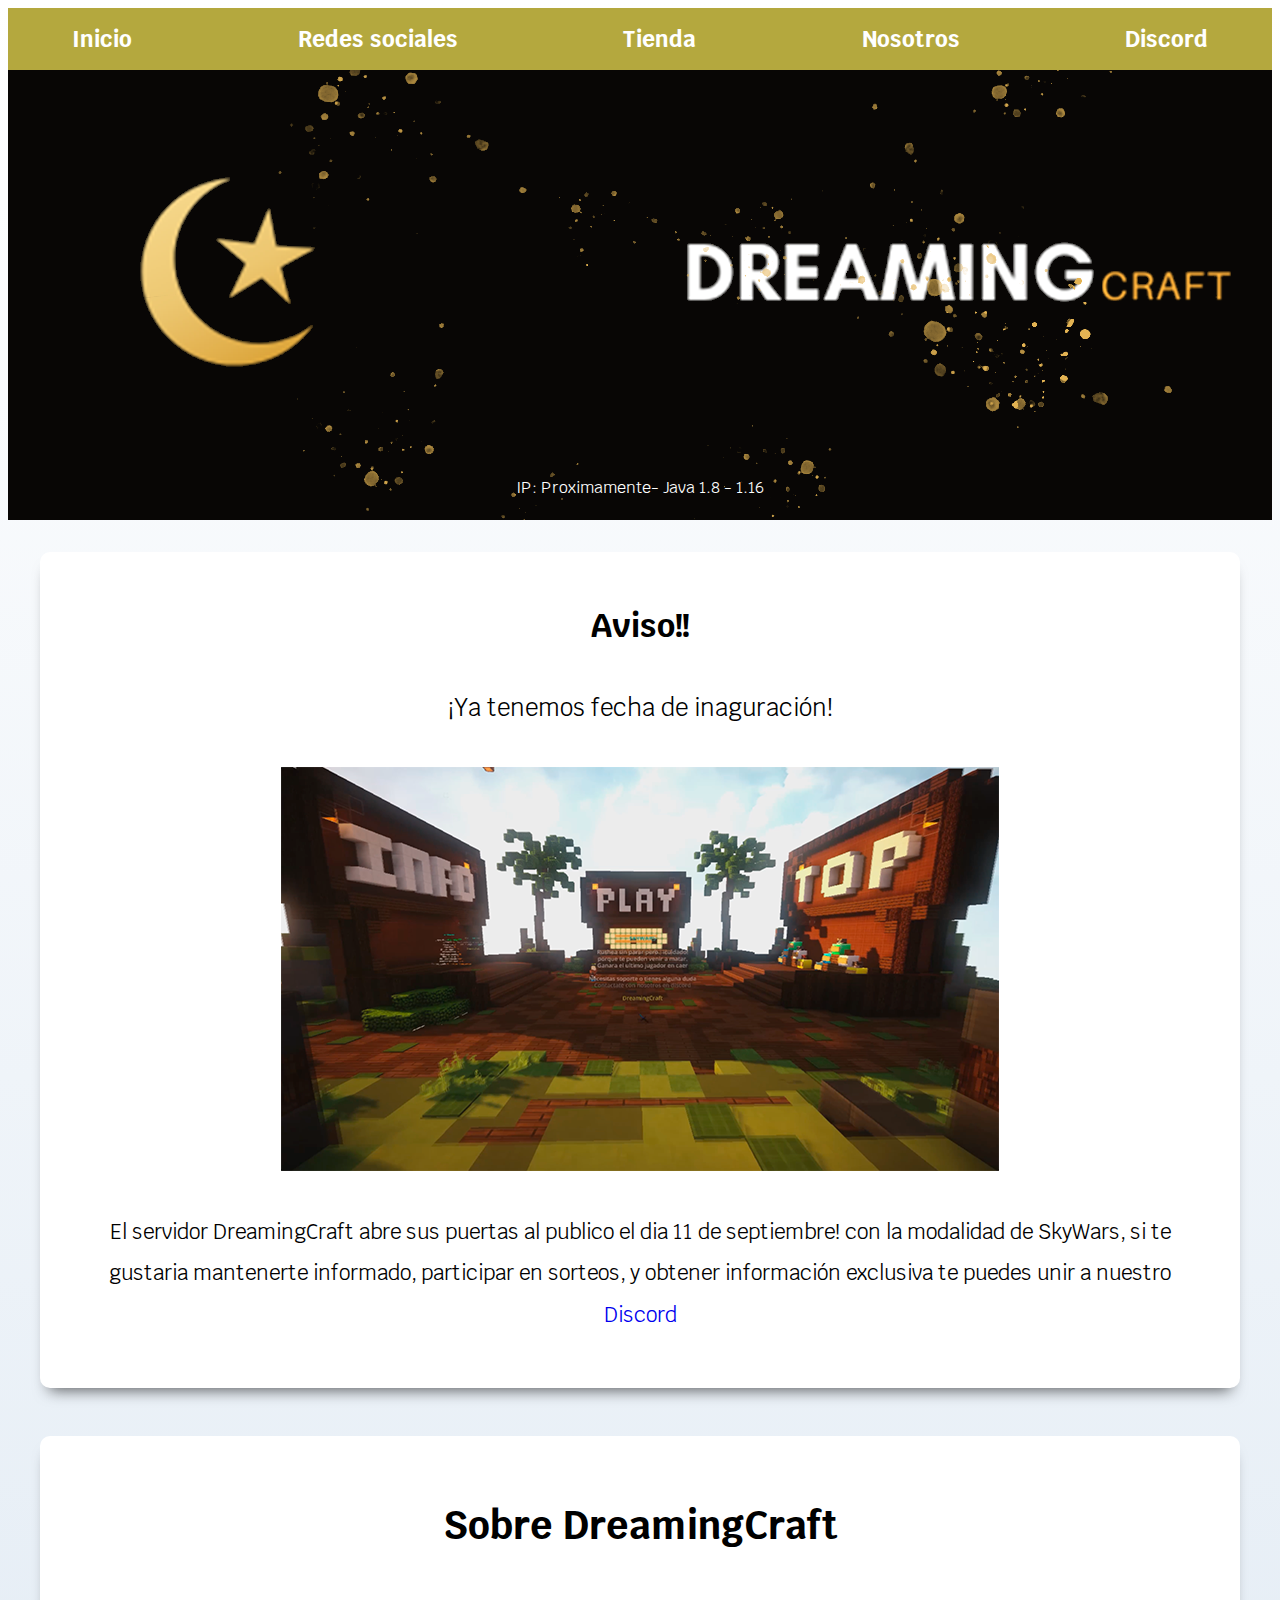
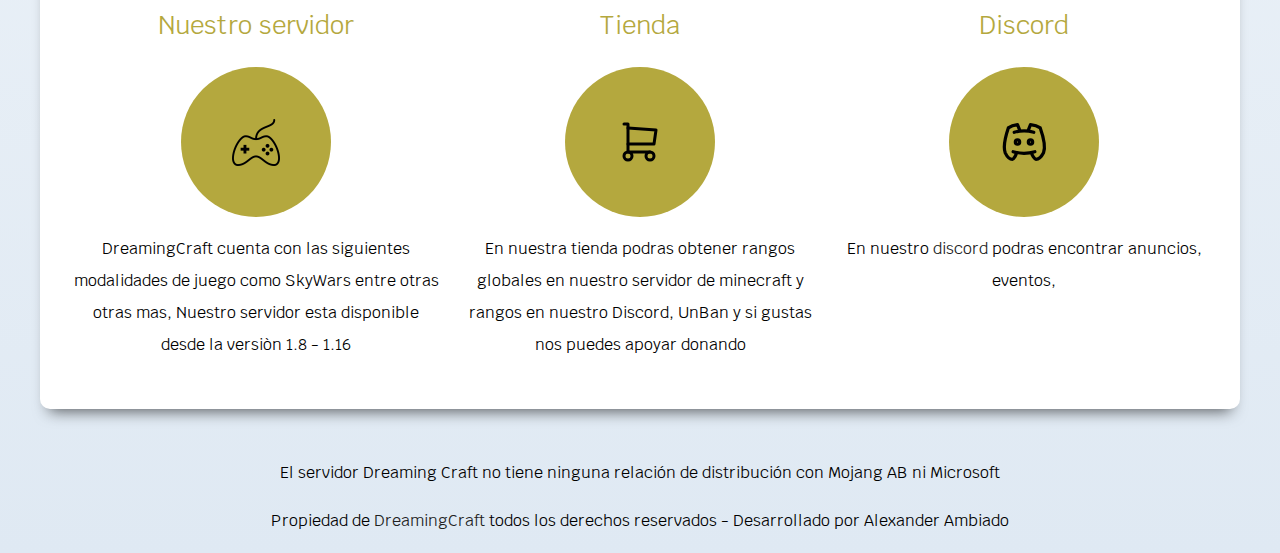
<file: index.html>
<!DOCTYPE html>
<html lang="en">
<head>
    <meta charset="UTF-8">
    <meta name="viewport" content="width=device-width, initial-scale=1.0">
    <meta http-equiv="X-UA-Compatible" content="ie=edge">
    <title>DreamingCraft</title>
    <link rel="stylesheet" href="https://necolas.github.io/normalize.css/8.0.0/normalize.css">
    <link href="https://fonts.googleapis.com/css?family=Krub:400,700" rel="stylesheet">
    <link rel="stylesheet" href="css/style.css">
</head>
<body>

    <div class=" nav-bg">
        <nav class="navegacion contenedor">
            <a href="index.html">Inicio</a>
            <a href="redes.html">Redes sociales</a>
            <a href="https://dreamingcraft.tebex.io">Tienda</a>
            <a href="nosotros.html">Nosotros</a>
            <a href="https://discord.io/dreamingcraft">Discord</a>
        </nav>
    </div>

    <div class="hero">
        <div class="contenido-hero">

            <p>IP: Proximamente<!--dreamingcraft.gamename.net-->- Java 1.8 - 1.16</p>

        </div>
    </div>

    <div class="contenedor sombra">
        <h1 style="font-size: 2rem;">Aviso!!</h1>
            <div class="avisos">
                <div class="aviso">
                    <h3 style="text-align: center; color: black; font-size: 1.5rem;">¡Ya tenemos fecha de inaguración!</h3>
                    <img class="icono__aviso" src="img/lobby principal.png">
                    <p style="font-size: 1.3rem;">El servidor DreamingCraft abre sus puertas al publico el dia 11 de septiembre! con la modalidad de SkyWars, 
                    si te gustaria mantenerte informado, participar en sorteos, y obtener información exclusiva te puedes unir a nuestro 
                    <a class="discord" href="https://discord.com/invite/9ZHVGe3Y7M">Discord</a>
                    </p>
                </div>
            </div>
        </div>
        
    <div class="contenedor sombra">
        <h2>Sobre DreamingCraft</h2>
        <main class="servicios">

                <div class="servicio">
                    <a class="servidor" href=""><h3>Nuestro servidor</h3></a>
                        <div class="iconos">
                            <img class="icono" src="img/mando.png">
                        </div>    
                        <p>DreamingCraft cuenta con las siguientes modalidades de juego como SkyWars entre otras otras mas, 
                            Nuestro servidor esta disponible desde la versiòn 1.8 - 1.16
                        </p>
                    
                </div>
                <div class="servicio">
                    <a class="tienda" href="tienda.html"><h3>Tienda</h3></a>
                        <div class="iconos">
                            <svg xmlns="http://www.w3.org/2000/svg" class="icon icon-tabler icon-tabler-shopping-cart" width="48" height="48" viewBox="0 0 24 24" stroke-width="1.5" stroke="#000000" fill="none" stroke-linecap="round" stroke-linejoin="round">
                                <path stroke="none" d="M0 0h24v24H0z" fill="none"/>
                                <circle cx="6" cy="19" r="2" />
                                <circle cx="17" cy="19" r="2" />
                                <path d="M17 17h-11v-14h-2" />
                                <path d="M6 5l14 1l-1 7h-13" />
                            </svg>
                    </div>
                    <p>En nuestra tienda podras obtener rangos globales en nuestro servidor de minecraft y rangos en nuestro Discord, UnBan y si gustas nos puedes apoyar donando </p>
                </div>
                
                <div class="servicio">
                    <a class="discord" href="https://discord.com/invite/9ZHVGe3Y7M"><h3>Discord</h3></a>   
                        <div class="iconos">
                            <svg xmlns="http://www.w3.org/2000/svg" class="icon icon-tabler icon-tabler-brand-discord" width="52" height="52" viewBox="0 0 24 24" stroke-width="1.5" stroke="#000000" fill="none" stroke-linecap="round" stroke-linejoin="round">
                                <path stroke="none" d="M0 0h24v24H0z" fill="none"/>
                                <circle cx="9" cy="12" r="1" />
                                <circle cx="15" cy="12" r="1" />
                                <path d="M7.5 7.5c3.5 -1 5.5 -1 9 0" />
                                <path d="M7 16.5c3.5 1 6.5 1 10 0" />
                                <path d="M15.5 17c0 1 1.5 3 2 3c1.5 0 2.833 -1.667 3.5 -3c.667 -1.667 .5 -5.833 -1.5 -11.5c-1.457 -1.015 -3 -1.34 -4.5 -1.5l-1 2.5" />
                                <path d="M8.5 17c0 1 -1.356 3 -1.832 3c-1.429 0 -2.698 -1.667 -3.333 -3c-.635 -1.667 -.476 -5.833 1.428 -11.5c1.388 -1.015 2.782 -1.34 4.237 -1.5l1 2.5" />
                            </svg> 
                        </div>
                    <p>En nuestro <a href="https://discord.gg/9ZHVGe3Y7M" class="links">discord</a> podras encontrar anuncios, eventos,</p>
                </div>
        </main>

    </div>

    <footer class="footer">
        <p >El servidor Dreaming Craft no tiene ninguna relación de distribución con Mojang AB ni Microsoft</p>
        <p>Propiedad de <a href="index.html" class="pie">DreamingCraft</a> todos los derechos reservados - Desarrollado por Alexander Ambiado</p>
    </footer>
    
</body>
</html>
</file>
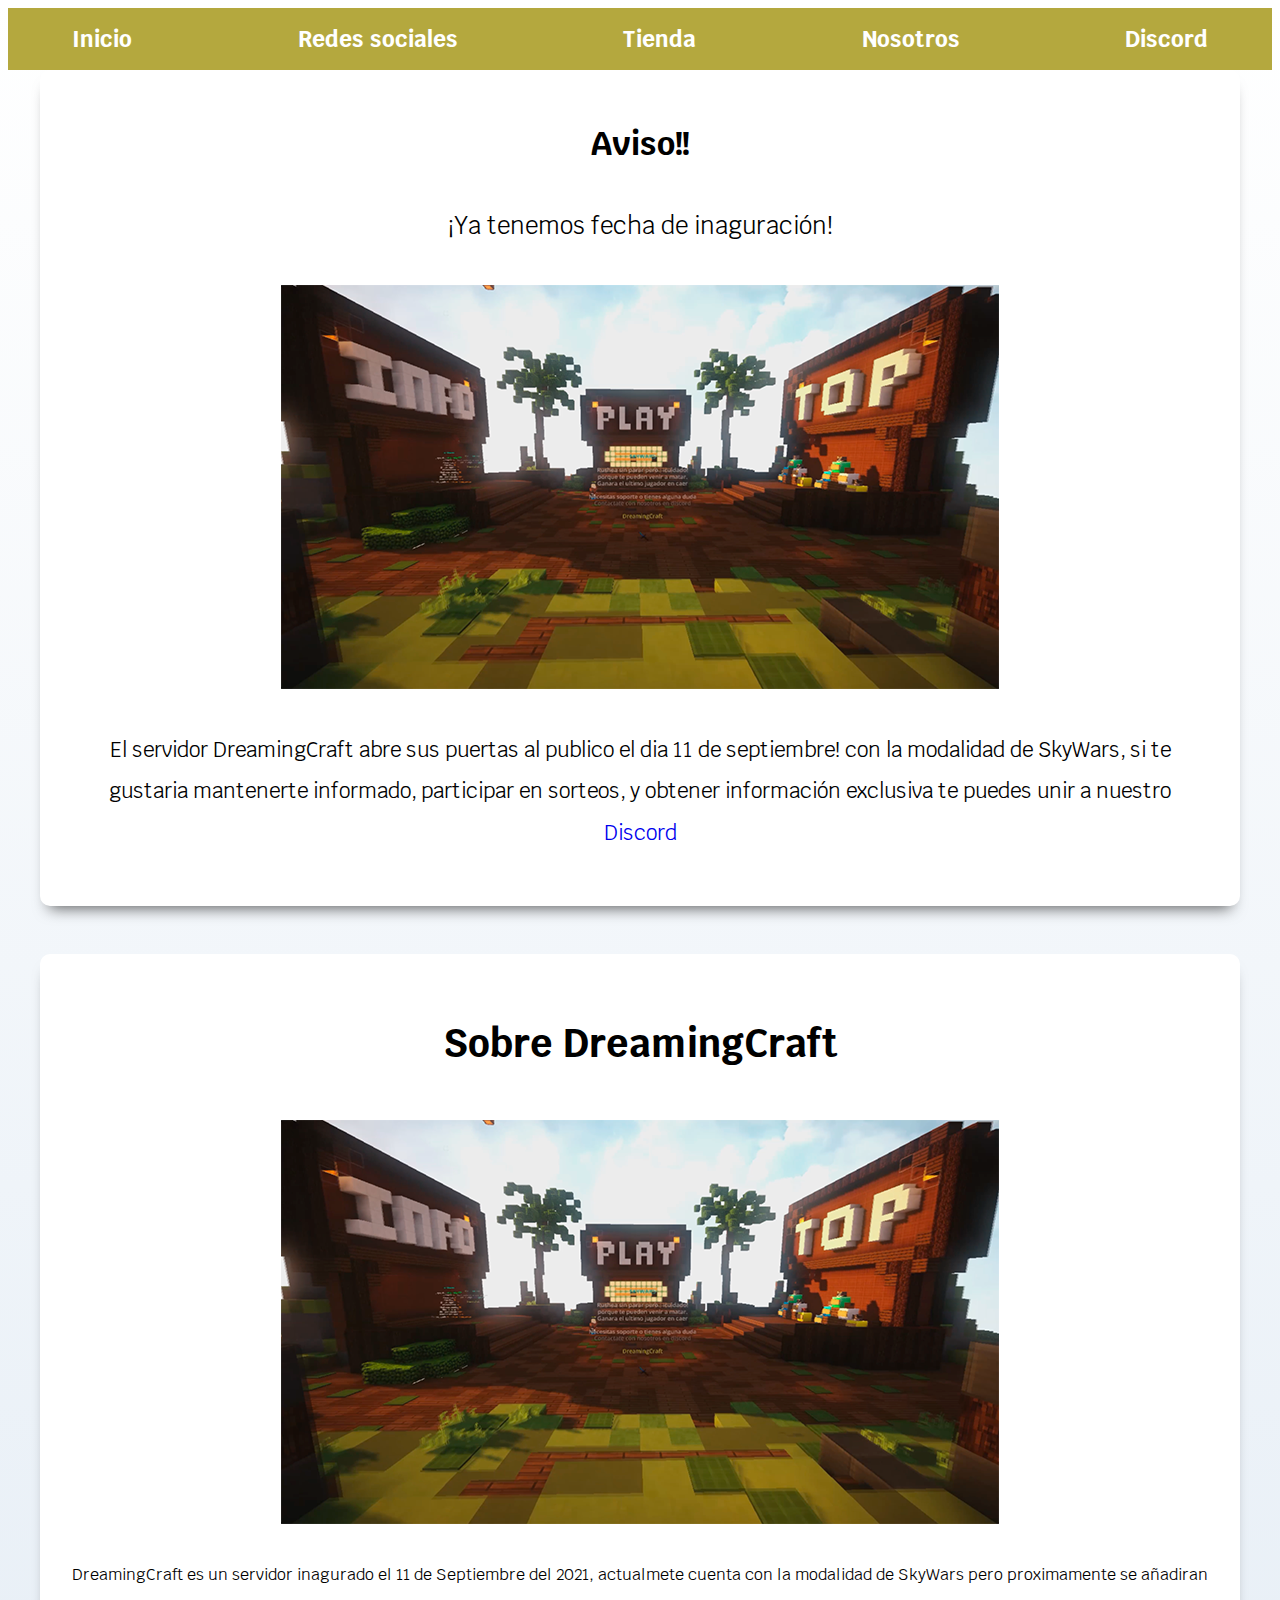
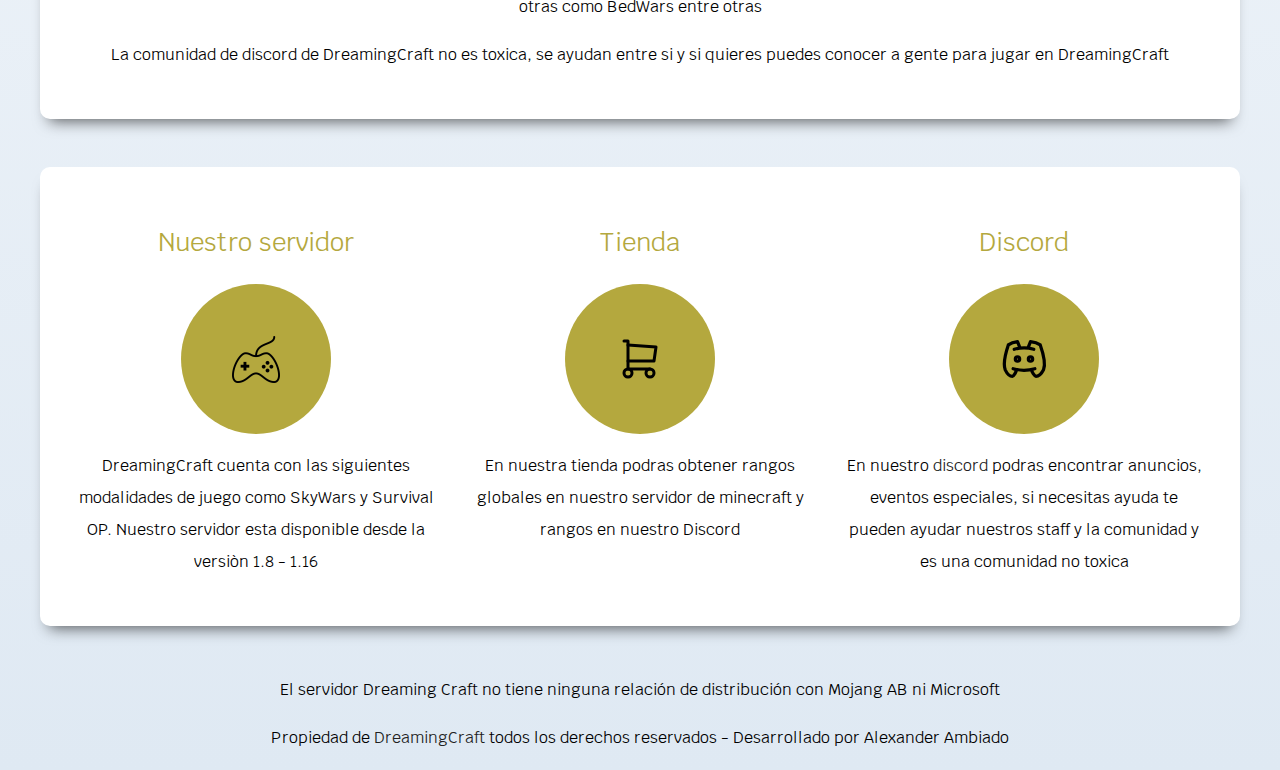
<file: nosotros.html>
<!DOCTYPE html>
<html lang="en">
<head>
    <meta charset="UTF-8">
    <meta name="viewport" content="width=device-width, initial-scale=1.0">
    <meta http-equiv="X-UA-Compatible" content="ie=edge">
    <title>DreamingCraft</title>
    <link rel="stylesheet" href="https://necolas.github.io/normalize.css/8.0.0/normalize.css">
    <link href="https://fonts.googleapis.com/css?family=Krub:400,700" rel="stylesheet">
    <link rel="stylesheet" href="css/style.css">
</head>
<body>

    <div class=" nav-bg">
        <nav class="navegacion contenedor">
            <a href="index.html">Inicio</a>
            <a href="redes.html">Redes sociales</a>
            <a href="https://dreamingcraft.tebex.io">Tienda</a>
            <a href="nosotros.html">Nosotros</a>
            <a href="https://discord.io/dreamingcraft">Discord</a>
        </nav>
    </div>

    <div class="contenedor sombra">
        <h1 style="font-size: 2rem;">Aviso!!</h1>
            <div class="avisos">
                <div class="aviso">
                    <h3 style="text-align: center; color: black; font-size: 1.5rem;">¡Ya tenemos fecha de inaguración!</h3>
                    <img class="icono__aviso" src="img/lobby principal.png">
                    <p style="font-size: 1.3rem;">El servidor DreamingCraft abre sus puertas al publico el dia 11 de septiembre! con la modalidad de SkyWars, 
                    si te gustaria mantenerte informado, participar en sorteos, y obtener información exclusiva te puedes unir a nuestro 
                    <a class="discord" href="https://discord.com/invite/9ZHVGe3Y7M">Discord</a>
                    </p>
                </div>
            </div>
        </div>

        <div class="contenedor sombra">
            <h2>Sobre DreamingCraft</h2>
            <main class="Nosotros"> 

                <div class="servicio">
                    <img src="img/lobby principal.png">
                </div>  
                    <p class="servicio">DreamingCraft es un servidor inagurado el 11 de Septiembre del 2021, actualmete cuenta con la modalidad de SkyWars pero proximamente se añadiran otras como BedWars
                        entre otras</p>
                    <p class="servicio">La comunidad de discord de DreamingCraft no es toxica, se ayudan entre si y si quieres puedes conocer a gente para jugar en DreamingCraft</p>
            </main>
        </div>

        <div class="contenedor sombra">
        <main class="servicios">

                <div class="servicio">
                    <a class="servidor" href=""><h3>Nuestro servidor</h3></a>
                        <div class="iconos">
                            <img src="img/mando.png">
                        </div>    
                        <p>DreamingCraft cuenta con las siguientes modalidades de juego como SkyWars y Survival OP. 
                            Nuestro servidor esta disponible desde la versiòn 1.8 - 1.16
                        </p>
                    
                </div>
                
                <div class="servicio">
                    <a class="tienda" href=""><h3>Tienda</h3></a>
                        <div class="iconos">
                            <svg xmlns="http://www.w3.org/2000/svg" class="icon icon-tabler icon-tabler-shopping-cart" width="48" height="48" viewBox="0 0 24 24" stroke-width="1.5" stroke="#000000" fill="none" stroke-linecap="round" stroke-linejoin="round">
                                <path stroke="none" d="M0 0h24v24H0z" fill="none"/>
                                <circle cx="6" cy="19" r="2" />
                                <circle cx="17" cy="19" r="2" />
                                <path d="M17 17h-11v-14h-2" />
                                <path d="M6 5l14 1l-1 7h-13" />
                            </svg>
                    </div>
                    <p>En nuestra tienda podras obtener rangos globales en nuestro servidor de minecraft y rangos en nuestro Discord </p>
                </div>
                
                <div class="servicio">
                    <a class="discord" href="https://discord.com/invite/9ZHVGe3Y7M"><h3>Discord</h3></a>   
                        <div class="iconos">
                            <svg xmlns="http://www.w3.org/2000/svg" class="icon icon-tabler icon-tabler-brand-discord" width="52" height="52" viewBox="0 0 24 24" stroke-width="1.5" stroke="#000000" fill="none" stroke-linecap="round" stroke-linejoin="round">
                                <path stroke="none" d="M0 0h24v24H0z" fill="none"/>
                                <circle cx="9" cy="12" r="1" />
                                <circle cx="15" cy="12" r="1" />
                                <path d="M7.5 7.5c3.5 -1 5.5 -1 9 0" />
                                <path d="M7 16.5c3.5 1 6.5 1 10 0" />
                                <path d="M15.5 17c0 1 1.5 3 2 3c1.5 0 2.833 -1.667 3.5 -3c.667 -1.667 .5 -5.833 -1.5 -11.5c-1.457 -1.015 -3 -1.34 -4.5 -1.5l-1 2.5" />
                                <path d="M8.5 17c0 1 -1.356 3 -1.832 3c-1.429 0 -2.698 -1.667 -3.333 -3c-.635 -1.667 -.476 -5.833 1.428 -11.5c1.388 -1.015 2.782 -1.34 4.237 -1.5l1 2.5" />
                            </svg> 
                        </div>
                    <p>En nuestro <a href="https://discord.gg/9ZHVGe3Y7M" class="links">discord</a> podras encontrar anuncios, eventos especiales, si necesitas ayuda te pueden ayudar nuestros staff y la comunidad y es una comunidad no toxica</p>
                </div>
        </main>

    </div>

    <footer class="footer">
        <p >El servidor Dreaming Craft no tiene ninguna relación de distribución con Mojang AB ni Microsoft</p>
        <p>Propiedad de <a href="index.html" class="pie">DreamingCraft</a> todos los derechos reservados - Desarrollado por Alexander Ambiado</p>
    </footer>
    
</body>
</html>
</file>
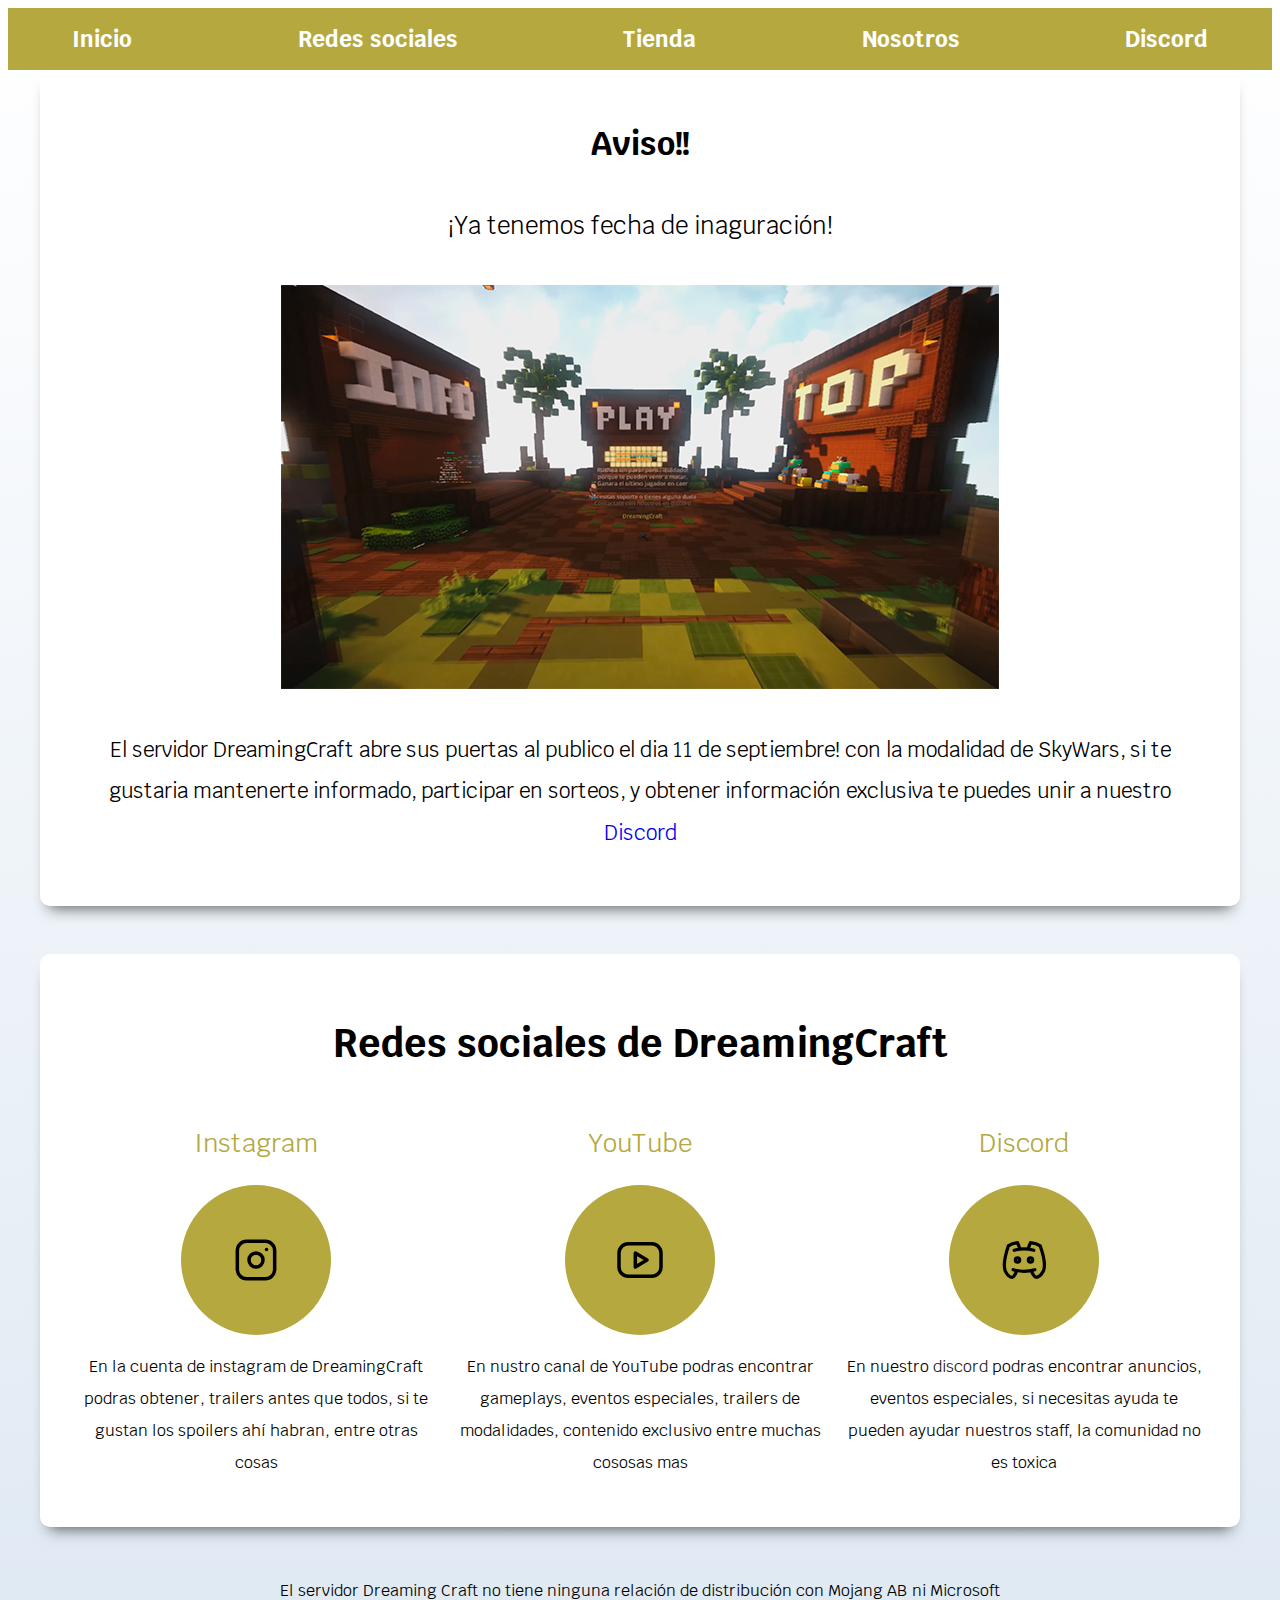
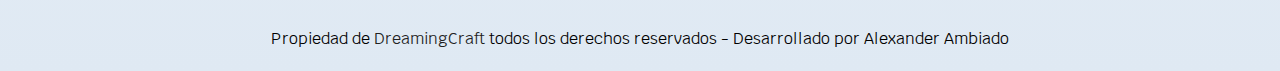
<file: redes.html>
<!DOCTYPE html>
<html lang="en">
<head>
    <meta charset="UTF-8">
    <meta name="viewport" content="width=device-width, initial-scale=1.0">
    <meta http-equiv="X-UA-Compatible" content="ie=edge">
    <title>DreamingCraft</title>
    <link rel="stylesheet" href="https://necolas.github.io/normalize.css/8.0.0/normalize.css">
    <link href="https://fonts.googleapis.com/css?family=Krub:400,700" rel="stylesheet">
    <link rel="stylesheet" href="css/style.css">
</head>
<body>

        <div class=" nav-bg">
            <nav class="navegacion contenedor">
                <a href="index.html">Inicio</a>
                <a href="redes.html">Redes sociales</a>
                <a href="https://dreamingcraft.tebex.io">Tienda</a>
                <a href="nosotros.html">Nosotros</a>
                <a href="https://discord.io/dreamingcraft">Discord</a>
            </nav>
        </div>

        <div class="contenedor sombra">
            <h1 style="font-size: 2rem;">Aviso!!</h1>
                <div class="avisos">
                    <div class="aviso">
                        <h3 style="text-align: center; color: black; font-size: 1.5rem;">¡Ya tenemos fecha de inaguración!</h3>
                        <img class="icono__aviso" src="img/lobby principal.png">
                        <p style="font-size: 1.3rem;">El servidor DreamingCraft abre sus puertas al publico el dia 11 de septiembre! con la modalidad de SkyWars, 
                        si te gustaria mantenerte informado, participar en sorteos, y obtener información exclusiva te puedes unir a nuestro 
                        <a class="discord" href="https://discord.com/invite/9ZHVGe3Y7M">Discord</a>
                        </p>
                    </div>
                </div>
        </div>

        <div class="contenedor sombra">
            <h2>Redes sociales de DreamingCraft</h2>
            <main class="servicios">
    
                    <div class="servicio">
                        <a class="servidor" href="https://www.instagram.com/dreamingcraftofi/"><h3>Instagram</h3></a>
                            <div class="iconos">
                                <svg xmlns="http://www.w3.org/2000/svg" class="icon icon-tabler icon-tabler-brand-instagram" width="56" height="56" viewBox="0 0 24 24" stroke-width="1.5" stroke="#000000" fill="none" stroke-linecap="round" stroke-linejoin="round">
                                    <path stroke="none" d="M0 0h24v24H0z" fill="none"/>
                                    <rect x="4" y="4" width="16" height="16" rx="4" />
                                    <circle cx="12" cy="12" r="3" />
                                    <line x1="16.5" y1="7.5" x2="16.5" y2="7.501" />
                                  </svg>
                            </div>    
                            <p>En la cuenta de instagram de DreamingCraft podras obtener, trailers antes que todos, si te gustan los spoilers ahí habran, entre otras cosas
                            </p>
                        
                    </div>                   

                    <div class="servicio">
                        <a class="tienda" href="https://www.youtube.com/channel/UCBXz0jdMt-RDmnzq2h4weMQ"><h3>YouTube</h3></a>
                            <div class="iconos">
                                <svg xmlns="http://www.w3.org/2000/svg" class="icon icon-tabler icon-tabler-brand-youtube" width="56" height="56" viewBox="0 0 24 24" stroke-width="1.5" stroke="#000000" fill="none" stroke-linecap="round" stroke-linejoin="round">
                                    <path stroke="none" d="M0 0h24v24H0z" fill="none"/>
                                    <rect x="3" y="5" width="18" height="14" rx="4" />
                                    <path d="M10 9l5 3l-5 3z" />
                                  </svg>
                        </div>
                        <p>En nustro canal de YouTube podras encontrar gameplays, eventos especiales, trailers de modalidades, contenido exclusivo entre muchas cososas mas</p>
                    </div>
                    
                    <div class="servicio">
                        <a class="discord" href="https://discord.com/invite/9ZHVGe3Y7M"><h3>Discord</h3></a>   
                            <div class="iconos">
                                <svg xmlns="http://www.w3.org/2000/svg" class="icon icon-tabler icon-tabler-brand-discord" width="52" height="52" viewBox="0 0 24 24" stroke-width="1.5" stroke="#000000" fill="none" stroke-linecap="round" stroke-linejoin="round">
                                    <path stroke="none" d="M0 0h24v24H0z" fill="none"/>
                                    <circle cx="9" cy="12" r="1" />
                                    <circle cx="15" cy="12" r="1" />
                                    <path d="M7.5 7.5c3.5 -1 5.5 -1 9 0" />
                                    <path d="M7 16.5c3.5 1 6.5 1 10 0" />
                                    <path d="M15.5 17c0 1 1.5 3 2 3c1.5 0 2.833 -1.667 3.5 -3c.667 -1.667 .5 -5.833 -1.5 -11.5c-1.457 -1.015 -3 -1.34 -4.5 -1.5l-1 2.5" />
                                    <path d="M8.5 17c0 1 -1.356 3 -1.832 3c-1.429 0 -2.698 -1.667 -3.333 -3c-.635 -1.667 -.476 -5.833 1.428 -11.5c1.388 -1.015 2.782 -1.34 4.237 -1.5l1 2.5" />
                                </svg> 
                            </div>
                        <p>En nuestro <a href="https://discord.gg/9ZHVGe3Y7M" class="links">discord</a> podras encontrar anuncios, eventos especiales, si necesitas ayuda te pueden ayudar nuestros staff, la comunidad no es toxica</p>
                    </div>
            </main>
        </div>

    <footer class="footer">
        <p >El servidor Dreaming Craft no tiene ninguna relación de distribución con Mojang AB ni Microsoft</p>
        <p>Propiedad de <a href="index.html" class="pie">DreamingCraft</a> todos los derechos reservados - Desarrollado por Alexander Ambiado</p>
    </footer>
    
</body>
</html>
</file>
<file: css/style.css>
:root {
    --blanco: hsl(0, 0%, 100%);
    --primario: #ffffff;
    --secundario: #b4a83e;
    --gris: #757575;
    --oscuro: #212121;

    --fuentePrincipal: 'Arial';
}
html {
    box-sizing: border-box;
    min-height: 100%;
}
*, *:before, *:after {
    box-sizing: inherit;
}
p {
    line-height: 2;
}
body {
    font-family: 'Krub', sans-serif;
    background-image: linear-gradient(to top, #dfe9f3 0%, white 100%);
    min-height: 100%;
    
}
h1 {
    font-size: 1.4rem;
}
h1 span {
    font-size: 1.4rem;
}
h1, h2, h3 {
    text-align: center;
}
h2 {
    font-size: 2.4rem;
}
h3 {
    color: var(--secundario);
    font-weight: 400;
    font-size: 1.6rem;
}

.contenedor {
    margin: 0 auto;
    max-width: 1200px;
}
.sombra {
    padding: 2rem;
    margin-bottom: 3rem;
    background-color: rgba(255, 255, 255, 1);
    border-radius: 10px;
    -webkit-box-shadow: 0px 11px 15px -9px rgba(0,0,0,0.63);
    -moz-box-shadow: 0px 11px 15px -9px rgba(0,0,0,0.63);
    box-shadow: 0px 11px 15px -9px rgba(0,0,0,0.63);
}
.nav-bg {
    background-color: var(--secundario);
}
.navegacion {
    scroll-snap-align: center;
    scroll-snap-stop: always;
    display: flex;
    flex-direction: column;
    align-items: center;
}
@media (min-width:768px) {
    .navegacion {
        flex-direction: row;
        justify-content: space-between;
    }
}
.navegacion a{
    padding: 1rem 2rem;
    color: var(--blanco);
    text-decoration: none;
    font-size: 1.4rem;
    font-weight: 700;
}
.navegacion a:hover {
    background-color: var(--primario);
    color: var(--oscuro);
}
.navegacion a:last-of-type {
    margin-bottom:0;
}
@media (min-width:768px) {
    .navegacion a{
        margin-bottom: 0;
    }
}
.hero {
    height: 450px;
    background-image: url(../img/AASD.png);
    margin-bottom: 2rem;
    position: relative;
}
.contenido-hero {
   /** Otra opción **/
    position: absolute;
    width: 100%;
    height: 100%;
    display: flex;
    flex-direction: column;
    align-items: center;
    justify-content: end;
}

.contenido-hero h2, 
.contenido-hero p {
    color: var(--blanco);
}
.boton {
    background-color: var(--secundario);
    color: var(--blanco);
    margin-top: .5rem;
    padding: .5rem 3rem;
    border-radius: 5px;
    font-weight: 700;
    text-decoration: none;
    text-transform: uppercase;
    font-size: 1.2rem;
    border:none;
    
}

.boton:hover{
    cursor: pointer;
}
.servicios {
    scroll-snap-align: center;
    scroll-snap-stop: always;
}
@media (min-width:768px) {
    .servicios {
        display: grid;
        grid-template-columns: 1fr 1fr 1fr;
        column-gap: 1rem;
    }
}
.servicio {
    text-align:center;
}
.servicio {
    display: flex;
    flex-direction: column;
    align-items: center;
}

.nosotros {
    scroll-snap-align: center;
    scroll-snap-stop: always;
}
@media (min-width:768px) {
    .nosotross {
        display: grid;
        grid-template-columns: 1fr 1fr;
        column-gap: 1rem;
    }
}
.nosotro {
    text-align:center;
}
.nosotro {
    display: flex;
    flex-direction: column;
    align-items: center;
}


.iconos {
    display: flex;
    height: 150px;
    width: 150px;
    justify-content: space-evenly;
    align-items: center;
    background-color: var(--secundario);
    border-radius: 50%;
}
.iconos i {
    font-size: 2rem;
    color: var(--oscuro);
}

.footer {
    text-align: center;
    line-height: 2px;
    
}

.pie {
    text-decoration: none;
    color: var(--oscuro);
    
}
.center {
    text-align: center;
}
.container {
    margin: auto;
    background-color: white;
    width: 800px;
    padding: 30px;
}
ul, li {
    margin: 0;
    padding: 0;
    list-style: none;
}
ul.slider {
    position: relative;
    width: 800px;
    height: 300px;
}
ul.slider li {
    position: absolute;
    left: 0;
    top: 0;
    opacity: 0;
    width: inherit;
    height: inherit;
    background-color: white;
    transition: opacity .5s;
}
ul.slider li img {
    width: 100%;
    height: 300px;
    object-fit: cover;
}
ul.slider li:first-child {
    opacity: 1;
}
ul.slider li:target {
    opacity: 1;
}
.menu {
    text-align: center;
    margin: 20px;
}
.menu li {
    display: inline-block;
    text-align: center;
}
.menu li {
    display: inline-block;
    color: white;
    text-decoration: none;
    background-color: grey;
    padding: 10px;
    width: 20px;
    height: 20px;
    font-size: 20pz;
    border-radius: 100%;
}
.links {
    color: var(--oscuro);
    text-decoration: none;

}
.discord {
    text-decoration: none;
}
.tienda {
    text-decoration: none;
}
.servidor {
    text-decoration: none;
}
.formulario {

}
.formulario__campo {

}
.formulario__submit {
    background-color: var(--secundario);
    border: none;
    font-size: 1.5rem;
    font-family: var(--fuentePrincipal);
    padding: 1.5rem;
    border-radius: 0.5rem;
} 

/* Avisos */

.avisos {
    scroll-snap-align: center;
    scroll-snap-stop: always;
}
@media (min-width:768px) {
    .avisos {
        display: grid;
        grid-template-columns: 1fr;
        column-gap: 1rem;
    }
}
.aviso {
    text-align:center;
}
.aviso {
    display: flex;
    flex-direction: column;
    align-items: center;
}
.iconos__aviso {
    display: flex;
    height: 150px;
    width: 150px;
    justify-content: space-evenly;
    align-items: center;
}
</file>
